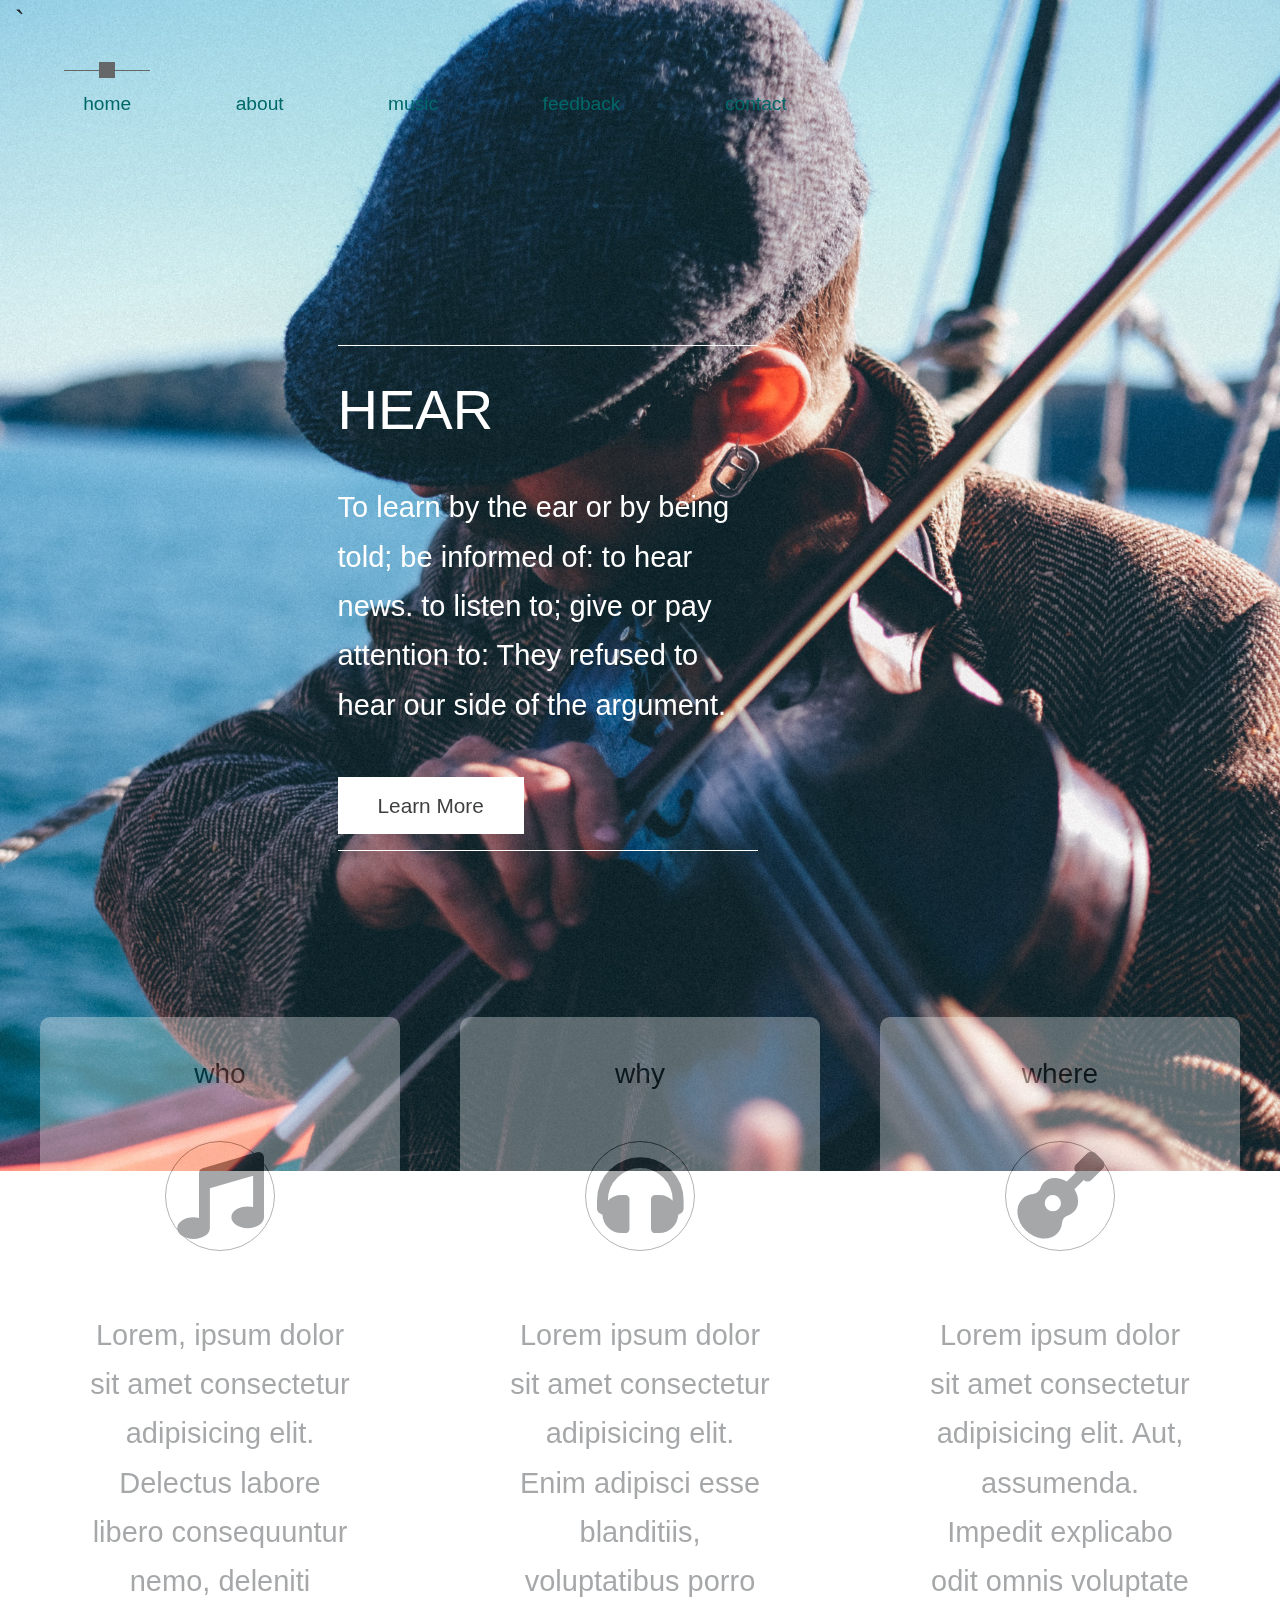
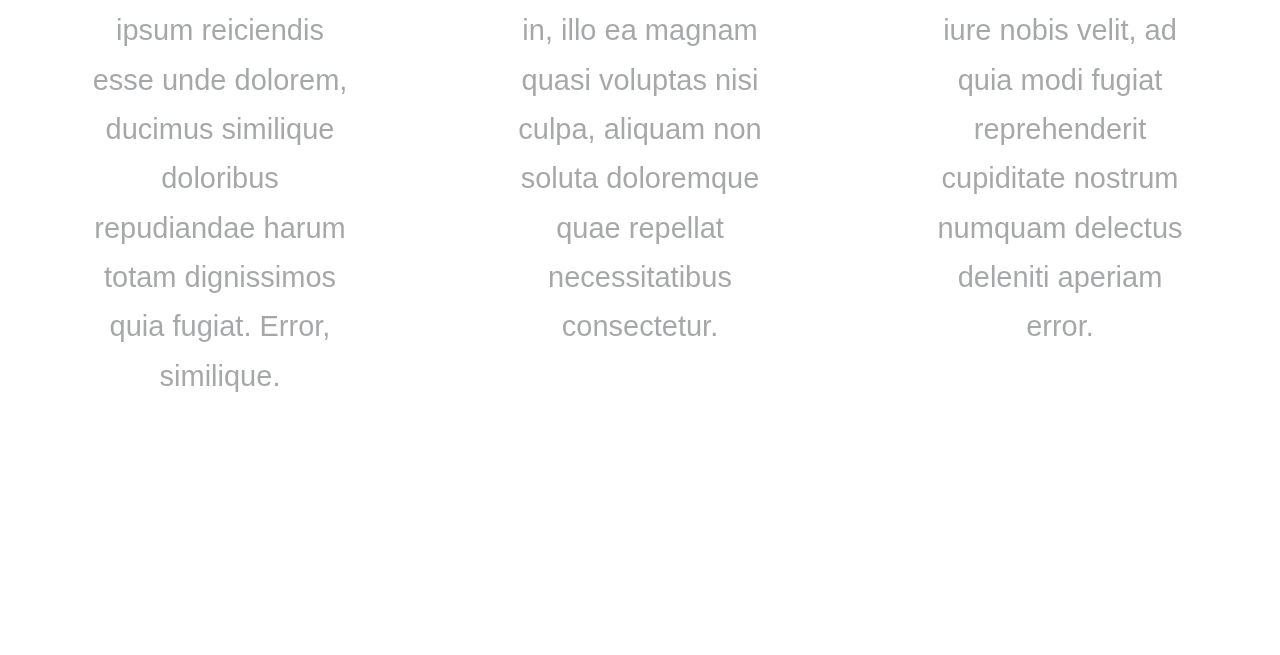
<file: index.html>
<!DOCTYPE html>
<html lang="en">
  <head>
    <meta charset="UTF-8" />
    <meta name="viewport" content="width=device-width, initial-scale=1.0" />
    <meta http-equiv="X-UA-Compatible" content="ie=edge" />
    <title>music_client</title>

    <link
      rel="stylesheet"
      href="https://fonts.googleapis.com/css?family=Open+Sans:400,600"
    />
    <link rel="stylesheet" href="css/all.min.css" />
    <link rel="stylesheet" href="css/bootstrap.min.css" />
    <link rel="stylesheet" href="css/templatemo-style.css" />
    <!--

-->
  </head>
  <body>
    <div
      class="parallax-window"
      data-parallax="scroll"
      data-image-src="img/fiddle.jpg"
    >
      <div class="container-fluid">`
          <div class="tm-nav">
            <nav
              class="navbar navbar-expand-lg navbar-light tm-bg-transparent tm-navbar"
            >
              <button
                class="navbar-toggler"
                type="button"
                data-toggle="collapse"
                data-target="#navbarNav"
                aria-controls="navbarNav"
                aria-expanded="false"
                aria-label="Toggle navigation"
              >
                <span class="navbar-toggler-icon"></span>
              </button>
              <div class="collapse navbar-collapse" id="navbarNav">
                <ul class="navbar-nav">
                  <li class="nav-item active">
                    <div class="tm-nav-link-highlight"></div>
                    <a class="nav-link" href="#"
                      >home <span class="sr-only">(current)</span></a
                    >
                  </li>
                  <li class="nav-item">
                    <div class="tm-nav-link-highlight"></div>
                    <a class="nav-link" href="about.html">about</a>
                  </li>
                  <li class="nav-item">
                    <div class="tm-nav-link-highlight"></div>
                    <a class="nav-link" href="music.html">music</a>
                  </li>
                  <li class="nav-item">
                    <div class="tm-nav-link-highlight"></div>
                    <a class="nav-link" href="feedback.html"
                      >feedback</a
                    >
                  </li>
                  <li class="nav-item">
                    <div class="tm-nav-link-highlight"></div>
                    <a class="nav-link" href="contact.html">contact</a>
                  </li>
                </ul>
              </div>
            </nav>
          </div>
        </div>
        <div class="row tm-brand-row">
          <div class="col-lg-4 col-11">
             
              <div class="tm-brand-texts">
                <h1 class="text-uppercase tm-brand-name"></h1>
  
               
                <button
                  class="navbar-toggler"
                  type="button"
                  data-toggle="collapse"
                  data-target="#navbarNav"
                  aria-controls="navbarNav"
                  aria-expanded="false"
                  aria-label="Toggle navigation"
                >
                  <span class="navbar-toggler-icon"></span>
                </button>
                <div class="collapse navbar-collapse" id="navbarNav">
                  <ul class="navbar-nav">
                    <li class="nav-item active">
                      <div class="tm-nav-link-highlight"></div>
                      <a class="nav-link" href="#"
                        >Home <span class="sr-only">(current)</span></a
                      >
                    </li>
                    <li class="nav-item">
                      <div class="tm-nav-link-highlight"></div>
                      <a class="nav-link" href="about.html">about</a>
                    </li>
                    <li class="nav-item">
                      <div class="tm-nav-link-highlight"></div>
                      <a class="nav-link" href="music.html">music</a>
                    </li>
                    <li class="nav-item">
                      <div class="tm-nav-link-highlight"></div>
                      <a class="nav-link" href="testimonials.html"
                        >testimonials</a
                      >
                    </li>
                    <li class="nav-item">
                      <div class="tm-nav-link-highlight"></div>
                      <a class="nav-link" href="contact.html">contact</a>
                    </li>
                  </ul>
                </div>
              </nav>
            </div>
          </div>
        </div>

        <section class="row" id="tmHome">
          <div class="col-12 tm-home-container">
            <div class="text-white tm-home-left">
              <h2 class="text-uppercase tm-slogan"></h2>
              <hr class="tm-home-hr" />
              <h2 class="tm-home-title">HEAR</h2>
              <p class="tm-home-text"> To learn by the ear or by being told; be informed of: to hear news. to listen to; give or pay attention to: They refused to hear our side of the argument. </p>
              <a href="#tmFeatures" class="btn btn-primary">Learn More</a>
              <hr class="tm-home-hr" />
            </div>
            
          </div>
        </section>

        <!-- Features -->
        <div class="row" id="tmFeatures">
          <div class="col-lg-4">
            <div class="tm-bg-white-transparent tm-feature-box">
              <h3 class="tm-feature-name">who</h3>

              <div class="tm-feature-icon-container">
                <i class="fas fa-3x fa-music"></i>             
              </div>
              <p>Lorem, ipsum dolor sit amet consectetur adipisicing elit. Delectus labore libero 
                consequuntur nemo, deleniti ipsum reiciendis esse unde dolorem, ducimus similique doloribus repudiandae 
                harum totam dignissimos quia fugiat. Error, similique.</p>
            </div>
          </div>

          <div class="col-lg-4">
            <div class="tm-bg-white-transparent tm-feature-box">
              <h3 class="tm-feature-name">why</h3>

              <div class="tm-feature-icon-container">
                <i class="fas fa-3x fa-headphones"></i>
              </div>
              <p class="text-center">
               Lorem ipsum dolor sit amet consectetur adipisicing elit. Enim adipisci esse 
               blanditiis, voluptatibus porro in, illo ea magnam quasi voluptas 
               nisi culpa, aliquam non soluta doloremque quae repellat necessitatibus consectetur.
              </p>
            </div>
          </div>

          <div class="col-lg-4">
            <div class="tm-bg-white-transparent tm-feature-box">
              <h3 class="tm-feature-name">where</h3>

              <div class="tm-feature-icon-container">
                <i class="fas fa-3x fa-guitar"></i>
              </div>
              <p class="text-center">
             Lorem ipsum dolor sit amet consectetur adipisicing elit. Aut, assumenda. Impedit explicabo odit omnis voluptate iure nobis velit, ad quia modi fugiat reprehenderit 
             cupiditate nostrum numquam delectus deleniti aperiam error.
              </p>
            </div>
          </div>
        </div>
        <!-- Call to Action -->
       

        <!-- Page footer -->
        <footer class="row">
          <p class="col-12 text-white text-center tm-copyright-text">mikeD</p>
        </footer>
      </div>
      <!-- .container-fluid -->
    </div>

    <script src="js/jquery.min.js"></script>
    <script src="js/parallax.min.js"></script>
    <script src="js/bootstrap.min.js"></script>
  </body>
</html>
</file>
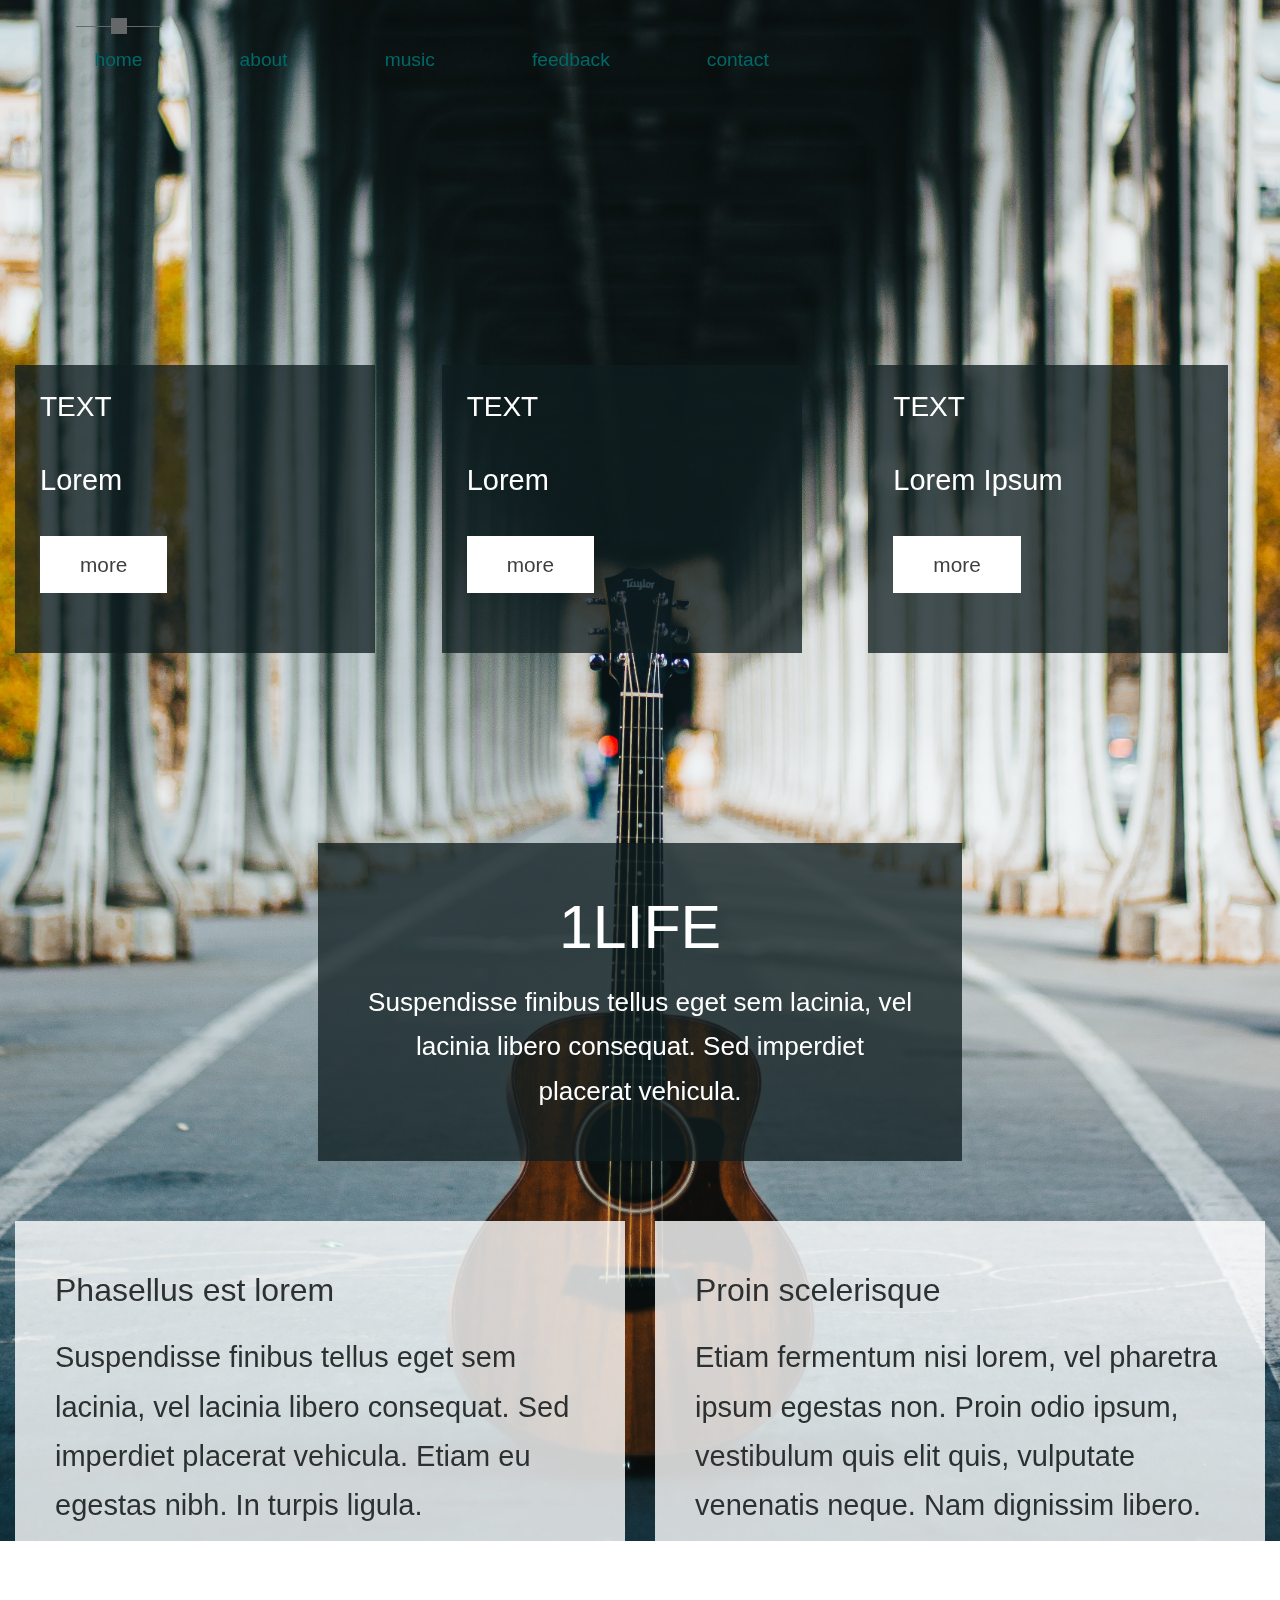
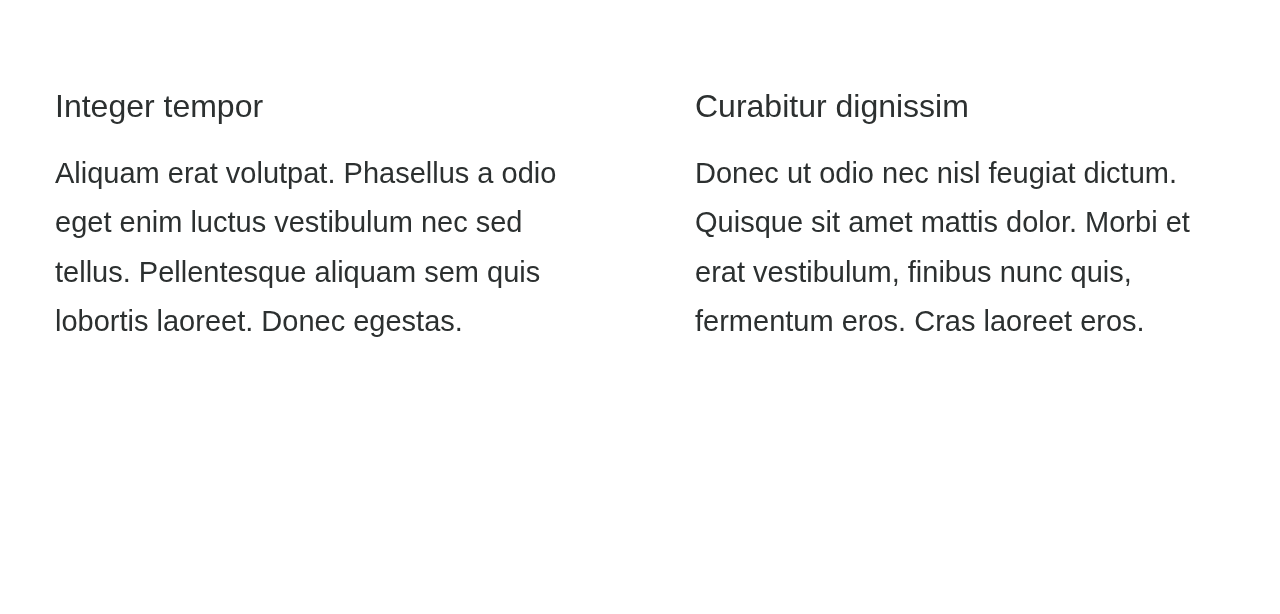
<file: about.html>
<!DOCTYPE html>
<html lang="en">
  <head>
    <meta charset="UTF-8" />
    <meta name="viewport" content="width=device-width, initial-scale=1.0" />
    <meta http-equiv="X-UA-Compatible" content="ie=edge" />
    <title>About Page</title>

    <link
      rel="stylesheet"
      href="https://fonts.googleapis.com/css?family=Open+Sans:400,600"
    />
    <link rel="stylesheet" href="css/all.min.css" />
    <link rel="stylesheet" href="css/bootstrap.min.css" />
    <link rel="stylesheet" href="css/templatemo-style.css" />
  </head>
  <body id="aboutPage">
    <div
      class="parallax-window"
      data-parallax="scroll"
      data-image-src="img/acousticalone.jpg"
    >
      <div class="container-fluid">
        <div class="col-lg-8 col-1">
          <div class="tm-nav">
            <nav
              class="navbar navbar-expand-lg navbar-light tm-bg-transparent tm-navbar"
            >
              <button
                class="navbar-toggler"
                type="button"
                data-toggle="collapse"
                data-target="#navbarNav"
                aria-controls="navbarNav"
                aria-expanded="false"
                aria-label="Toggle navigation"
              >
                <span class="navbar-toggler-icon"></span>
              </button>
              <div class="collapse navbar-collapse" id="navbarNav">
                <ul class="navbar-nav">
                  <li class="nav-item active">
                    <div class="tm-nav-link-highlight"></div>
                    <a class="nav-link" href="index.html"
                      >home <span class="sr-only">(current)</span></a
                    >
                  </li>
                  <li class="nav-item">
                    <div class="tm-nav-link-highlight"></div>
                    <a class="nav-link" href="about.html">about</a>
                  </li>
                  <li class="nav-item">
                    <div class="tm-nav-link-highlight"></div>
                    <a class="nav-link" href="music.html">music</a>
                  </li>
                  <li class="nav-item">
                    <div class="tm-nav-link-highlight"></div>
                    <a class="nav-link" href="feedback.html">feedback</a>
                  </li>
                  <li class="nav-item">
                    <div class="tm-nav-link-highlight"></div>
                    <a class="nav-link" href="contact.html">contact</a>
                  </li>
                </ul>
              </div>
            </nav>
          </div>
        </div>
        <div class="row tm-brand-row">
          <div class="col-lg-4 col-11">
            <div class="tm-brand-texts">
              <h1 class="text-uppercase tm-brand-name"></h1>
            </div>
          </div>
        </div>

        <!-- About -->
        <section class="row" id="tmAbout">
          <header class="col-12 tm-about-header">
            <h2
              class="text-uppercase text-center text-dark tm-about-page-title"
            ></h2>
            <hr class="tm-about-title-hr" />
          </header>
          <div class="col-lg-4">
            <div class="tm-bg-black-transparent tm-about-box">
              <h3 class="tm-about-name">TEXT</h3>
              <p class="tm-about-description">Lorem</p>
              <a href="#tmFeatures" class="btn btn-primary tm-btn-app-feature"
                >more</a
              >
            </div>
          </div>

          <div class="col-lg-4">
            <div class="tm-bg-black-transparent tm-about-box">
              <h3 class="tm-about-name">TEXT</h3>
              <p class="tm-about-description">Lorem</p>
              <a href="#tmFeatures" class="btn btn-primary tm-btn-app-feature"
                >more</a
              >
            </div>
          </div>

          <div class="col-lg-4">
            <div class="tm-bg-black-transparent tm-about-box">
              <h3 class="tm-about-name">TEXT</h3>
              <p class="tm-about-description">Lorem Ipsum</p>

              <a href="#tmFeatures" class="btn btn-primary tm-btn-app-feature"
                >more</a
              >
            </div>
          </div>
        </section>

        <!-- App Features -->
        <section id="tmAppFeatures">
          <div class="row">
            <header
              class="col-12 text-center text-white tm-bg-black-transparent p-5 tm-app-header"
            >
              <h2 class="text-uppercase mb-3 tm-app-feature-header">1LIFE</h2>
              <p class="mb-0 small">
                Suspendisse finibus tellus eget sem lacinia, vel lacinia libero
                consequat. Sed imperdiet placerat vehicula.
              </p>
            </header>
          </div>

          <div class="row">
            <div class="col-lg-6">
              <div class="tm-bg-white-transparent tm-app-feature-box">
                <div class="tm-app-feature-description-box">
                  <h3 class="mb-4 tm-app-feature-title">Phasellus est lorem</h3>
                  <p class="tm-app-feature-description">
                    Suspendisse finibus tellus eget sem lacinia, vel lacinia
                    libero consequat. Sed imperdiet placerat vehicula. Etiam eu
                    egestas nibh. In turpis ligula.
                  </p>
                </div>
              </div>
            </div>

            <div class="col-lg-6">
              <div class="tm-bg-white-transparent tm-app-feature-box">
                <div class="tm-app-feature-description-box">
                  <h3 class="mb-4 tm-app-feature-title">Proin scelerisque</h3>
                  <p class="tm-app-feature-description">
                    Etiam fermentum nisi lorem, vel pharetra ipsum egestas non.
                    Proin odio ipsum, vestibulum quis elit quis, vulputate
                    venenatis neque. Nam dignissim libero.
                  </p>
                </div>
              </div>
            </div>

            <div class="col-lg-6">
              <div class="tm-bg-white-transparent tm-app-feature-box">
                <div class="tm-app-feature-description-box">
                  <h3 class="mb-4 tm-app-feature-title">Integer tempor</h3>
                  <p class="tm-app-feature-description">
                    Aliquam erat volutpat. Phasellus a odio eget enim luctus
                    vestibulum nec sed tellus. Pellentesque aliquam sem quis
                    lobortis laoreet. Donec egestas.
                  </p>
                </div>
              </div>
            </div>

            <div class="col-lg-6">
              <div class="tm-bg-white-transparent tm-app-feature-box">
                <div class="tm-app-feature-description-box">
                  <h3 class="mb-4 tm-app-feature-title">Curabitur dignissim</h3>
                  <p class="tm-app-feature-description">
                    Donec ut odio nec nisl feugiat dictum. Quisque sit amet
                    mattis dolor. Morbi et erat vestibulum, finibus nunc quis,
                    fermentum eros. Cras laoreet eros.
                  </p>
                </div>
              </div>
            </div>
          </div>
        </section>

        <!-- Page footer -->
        <footer class="row">
          <p class="col-12 text-white text-center tm-copyright-text">mikeD</p>
        </footer>
      </div>
      <!-- .container-fluid -->
    </div>

    <script src="js/jquery.min.js"></script>
    <script src="js/parallax.min.js"></script>
    <script src="js/bootstrap.min.js"></script>
  </body>
</html>
</file>
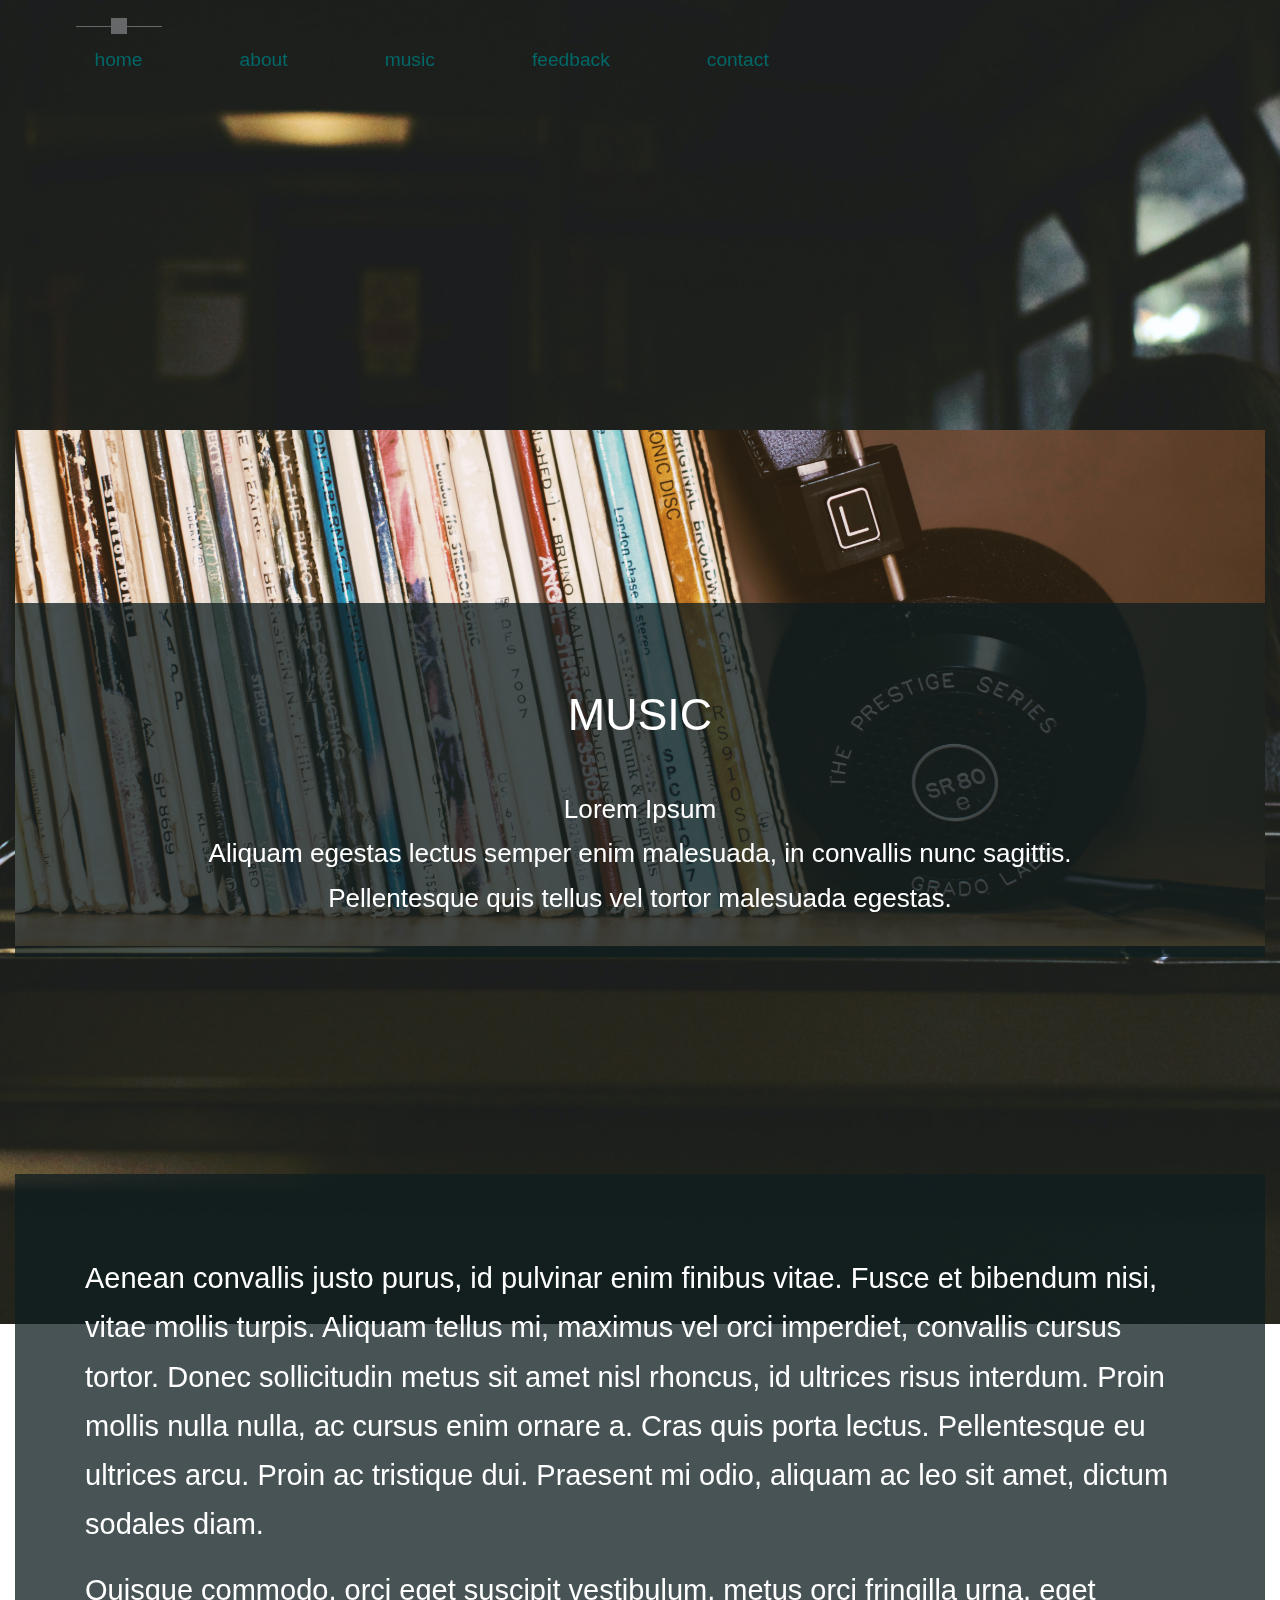
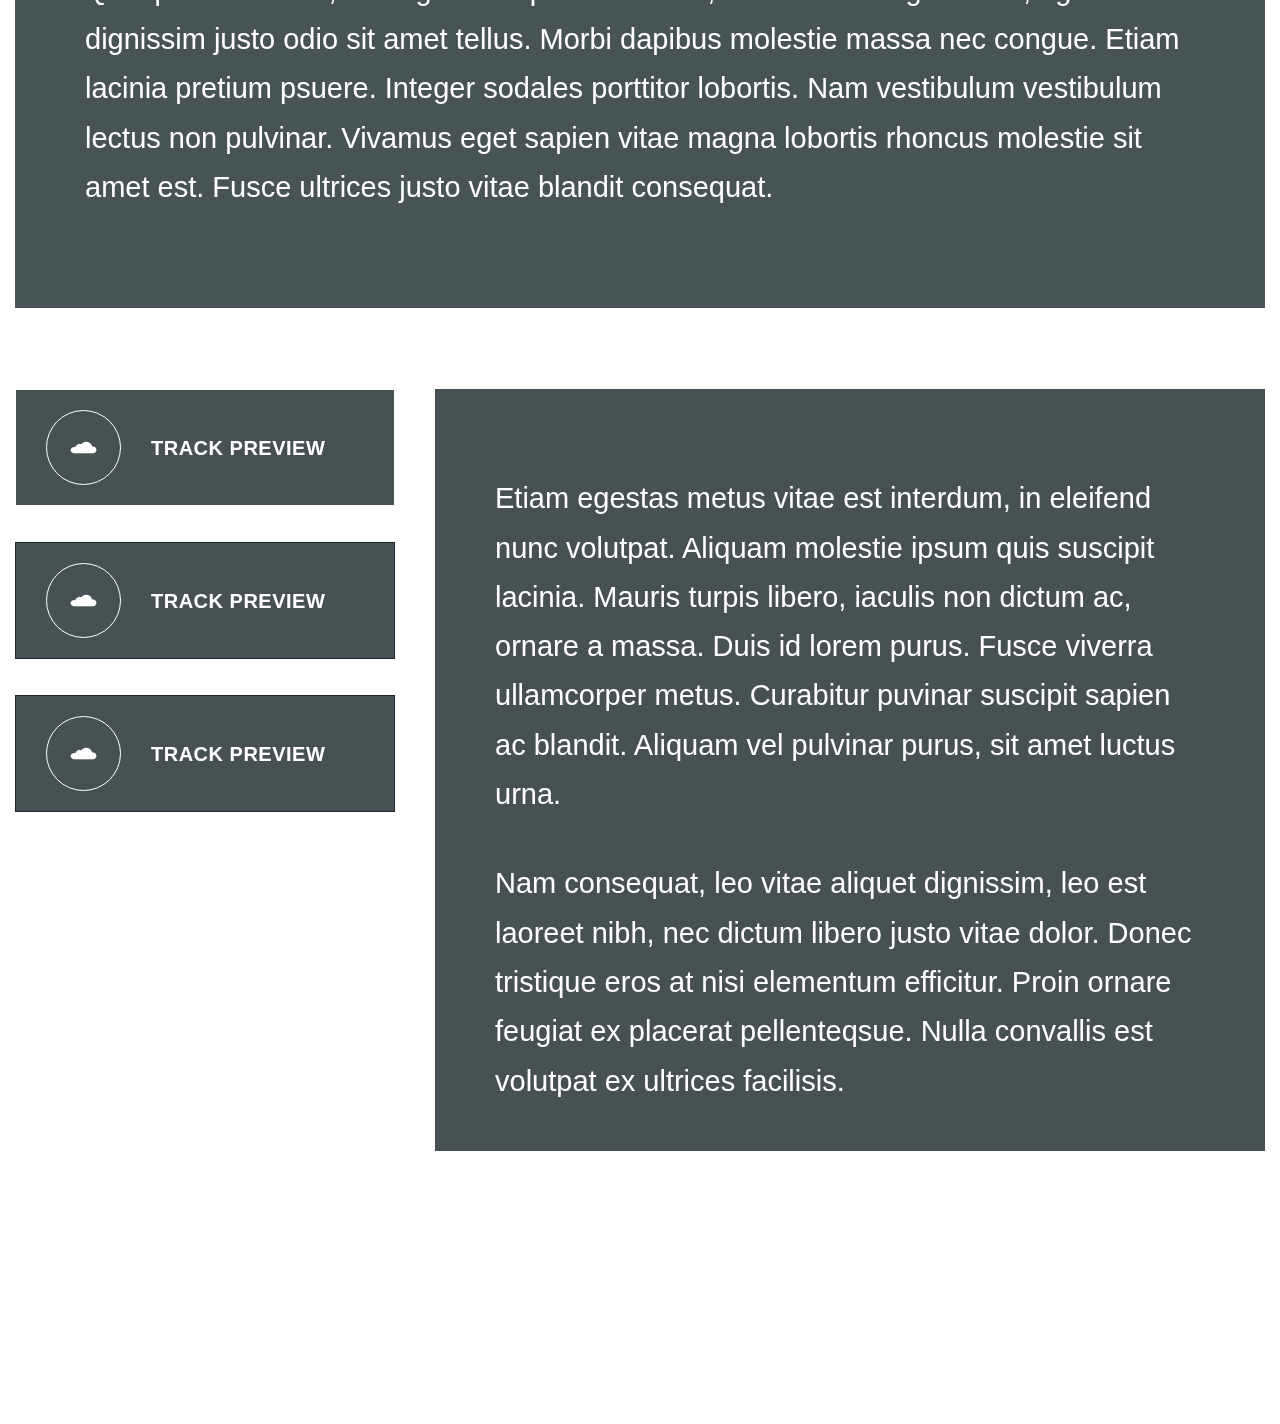
<file: music.html>
<!DOCTYPE html>
<html lang="en">
  <head>
    <meta charset="UTF-8" />
    <meta name="viewport" content="width=device-width, initial-scale=1.0" />
    <meta http-equiv="X-UA-Compatible" content="ie=edge" />
    <title>music</title>

    <link
      rel="stylesheet"
      href="https://fonts.googleapis.com/css?family=Open+Sans:400,600"
    />
    <link rel="stylesheet" href="css/all.min.css" />
    <link rel="stylesheet" href="css/bootstrap.min.css" />
    <link rel="stylesheet" href="css/templatemo-style.css" />
  </head>
  <!--

-->
  <body id="servicesPage">
    <div
      class="parallax-window"
      data-parallax="scroll"
      data-image-src="img/bus.jpg"
    >
      <div class="container-fluid">
        <div class="col-lg-8 col-1">
          <div class="tm-nav">
            <nav
              class="navbar navbar-expand-lg navbar-light tm-bg-transparent tm-navbar"
            >
              <button
                class="navbar-toggler"
                type="button"
                data-toggle="collapse"
                data-target="#navbarNav"
                aria-controls="navbarNav"
                aria-expanded="false"
                aria-label="Toggle navigation"
              >
                <span class="navbar-toggler-icon"></span>
              </button>
              <div class="collapse navbar-collapse" id="navbarNav">
                <ul class="navbar-nav">
                  <li class="nav-item active">
                    <div class="tm-nav-link-highlight"></div>
                    <a class="nav-link" href="index.html"
                      >home <span class="sr-only">(current)</span></a
                    >
                  </li>
                  <li class="nav-item">
                    <div class="tm-nav-link-highlight"></div>
                    <a class="nav-link" href="about.html">about</a>
                  </li>
                  <li class="nav-item">
                    <div class="tm-nav-link-highlight"></div>
                    <a class="nav-link" href="music.html">music</a>
                  </li>
                  <li class="nav-item">
                    <div class="tm-nav-link-highlight"></div>
                    <a class="nav-link" href="feedback.html">feedback</a>
                  </li>
                  <li class="nav-item">
                    <div class="tm-nav-link-highlight"></div>
                    <a class="nav-link" href="contact.html">contact</a>
                  </li>
                </ul>
              </div>
            </nav>
          </div>
        </div>
        <div class="row tm-brand-row">
          <div class="col-lg-4 col-11">
            <div class="tm-brand-container tm-bg-transparent"></div>
          </div>
        </div>

        <!-- Services header -->
        <section class="row" id="tmServices">
          <div class="col-12">
            <div
              class="parallax-window tm-services-parallax-header"
              data-parallax="scroll"
              data-z-index="101"
              data-image-src="img/records.jpg"
            >
              <div
                class="tm-bg-black-transparent text-center tm-services-header"
              >
                <h2 class="text-uppercase tm-services-page-title">music</h2>
                <p class="tm-services-description mb-0 small">
                  Lorem Ipsum
                  <br />
                  Aliquam egestas lectus semper enim malesuada, in convallis
                  nunc sagittis.<br />
                  Pellentesque quis tellus vel tortor malesuada egestas.
                </p>
              </div>
            </div>
          </div>

          <div class="col-12">
            <div class="tm-bg-black-transparent tm-services-detail-box">
              <p>
                Aenean convallis justo purus, id pulvinar enim finibus vitae.
                Fusce et bibendum nisi, vitae mollis turpis. Aliquam tellus mi,
                maximus vel orci imperdiet, convallis cursus tortor. Donec
                sollicitudin metus sit amet nisl rhoncus, id ultrices risus
                interdum. Proin mollis nulla nulla, ac cursus enim ornare a.
                Cras quis porta lectus. Pellentesque eu ultrices arcu. Proin ac
                tristique dui. Praesent mi odio, aliquam ac leo sit amet, dictum
                sodales diam.
              </p>
              <p>
                Quisque commodo, orci eget suscipit vestibulum, metus orci
                fringilla urna, eget dignissim justo odio sit amet tellus. Morbi
                dapibus molestie massa nec congue. Etiam lacinia pretium psuere.
                Integer sodales porttitor lobortis. Nam vestibulum vestibulum
                lectus non pulvinar. Vivamus eget sapien vitae magna lobortis
                rhoncus molestie sit amet est. Fusce ultrices justo vitae
                blandit consequat.
              </p>
            </div>
          </div>

          <div class="col-12 tm-tabs-container">
            <div class="tm-tab-links">
              <ul class="tabs clearfix" data-tabgroup="first-tab-group">
                <li>
                  <a
                    href="https://soundcloud.com/mvnners/last-time-i-saw-you"
                    class="active"
                  >
                    <div class="icon-wrap">
                      <i class="fab fa-soundcloud"></i>
                    </div>
                    track preview
                  </a>
                </li>
                <li>
                  <a
                    href="https://soundcloud.com/goldenearsmusic/cantlast"
                    class=""
                  >
                    <div class="icon-wrap">
                      <i class="fab fa-soundcloud"></i>
                    </div>
                    track preview
                  </a>
                </li>
                <li>
                  <a href="#tab3" class="">
                    <div class="icon-wrap">
                      <i class="fab fa-soundcloud"></i>
                    </div>
                    track preview
                  </a>
                </li>
              </ul>
            </div>
            <div class="tm-tab-contents">
              <div id="first-tab-group" class="tabgroup">
                <div id="tab1">
                  <div class="text-content">
                    <h3 class="tm-service-tab-title"></h3>
                    <p class="tm-service-tab-p">
                      Etiam egestas metus vitae est interdum, in eleifend nunc
                      volutpat. Aliquam molestie ipsum quis suscipit lacinia.
                      Mauris turpis libero, iaculis non dictum ac, ornare a
                      massa. Duis id lorem purus. Fusce viverra ullamcorper
                      metus. Curabitur puvinar suscipit sapien ac blandit.
                      Aliquam vel pulvinar purus, sit amet luctus urna.
                    </p>
                    <p class="mb-0">
                      Nam consequat, leo vitae aliquet dignissim, leo est
                      laoreet nibh, nec dictum libero justo vitae dolor. Donec
                      tristique eros at nisi elementum efficitur. Proin ornare
                      feugiat ex placerat pellenteqsue. Nulla convallis est
                      volutpat ex ultrices facilisis.
                    </p>
                  </div>
                </div>
                <div id="tab2">
                  <div class="text-content">
                    <h3 class="tm-service-tab-title">Service Tab Two</h3>
                    <p class="tm-service-tab-p">
                      Nam consequat, leo vitae aliquet dignissim, leo est
                      laoreet nibh, nec dictum libero justo vitae dolor. Donec
                      tristique eros at nisi elementum efficitur. Proin ornare
                      feugiat ex placerat pellenteqsue. Nulla convallis est
                      volutpat ex ultrices facilisis.
                    </p>
                    <p class="mb-0">
                      Etiam egestas metus vitae est interdum, in eleifend nunc
                      volutpat. Aliquam molestie ipsum quis suscipit lacinia.
                      Mauris turpis libero, iaculis non dictum ac, ornare a
                      massa. Duis id lorem purus. Fusce viverra ullamcorper
                      metus. Curabitur puvinar suscipit sapien ac blandit.
                      Aliquam vel pulvinar purus, sit amet luctus urna.
                    </p>
                  </div>
                </div>
                <div id="tab3">
                  <div class="text-content">
                    <h3 class="tm-service-tab-title">Service Tab Three</h3>
                    <p class="tm-service-tab-p">
                      Mauris turpis libero, iaculis non dictum ac, ornare a
                      massa. Duis id lorem purus. Fusce viverra ullamcorper
                      metus. Curabitur puvinar suscipit sapien ac blandit.
                      Aliquam vel pulvinar purus, sit amet luctus urna. Nulla
                      convallis est volutpat ex ultrices facilisis.
                    </p>
                    <p class="mb-0">
                      Etiam egestas metus vitae est interdum, in eleifend nunc
                      volutpat. Aliquam molestie ipsum quis suscipit lacinia.
                      Nam consequat, leo vitae aliquet dignissim, leo est
                      laoreet nibh, nec dictum libero justo vitae dolor. Donec
                      tristique eros at nisi elementum efficitur. Proin ornare
                      feugiat ex placerat pellenteqsue.
                    </p>
                  </div>
                </div>
              </div>
            </div>
          </div>
        </section>

        <!-- Page footer -->
        <footer class="row">
          <p class="col-12 text-white text-center tm-copyright-text">mikeD</p>
        </footer>
      </div>
      <!-- .container-fluid -->
    </div>

    <script src="js/jquery.min.js"></script>
    <script src="js/parallax.min.js"></script>
    <script src="js/bootstrap.min.js"></script>
    <script>
      $(function () {
        $(".tabgroup > div").hide()
        $(".tabgroup > div:first-of-type").show()
        $(".tabs a").click(function (e) {
          e.preventDefault()
          var $this = $(this),
            tabgroup = "#" + $this.parents(".tabs").data("tabgroup"),
            others = $this.closest("li").siblings().children("a"),
            target = $this.attr("href")
          others.removeClass("active")
          $this.addClass("active")
          $(tabgroup).children("div").hide()
          $(target).show()

          // Scroll to tab content (for mobile)
          if ($(window).width() < 992) {
            $("html, body").animate(
              {
                scrollTop: $("#first-tab-group").offset().top,
              },
              200
            )
          }
        })
      })
    </script>
  </body>
</html>
</file>
<file: css/templatemo-style.css>
/*


COLOR CODE
Dark Brown: #ffffff
Green: #006666
Light Blue: #0099CC
Blue: #039bcd
nav link color: #ffffff

Page 1 Image 1x1 size 400px
3 boxes spacing 60px
Logo size: 400x200
840x120

Home section width: 420

*/

html {
  scroll-behavior: smooth;
}

body {
  font-family: Lato, sans-serif;
  font-size: 29px;
  font-weight: 400;
  color: #fffffe
  overflow-x: hidden;
}

a,
button {
  transition: all 0.3s ease;
}

a:hover {
  text-decoration: none;
}

.container-fluid {
  max-width: 1310px;
}

.small,
small {
  font-size: 90%;
}

.parallax-window {
  min-height: 1100px;
  background: transparent;
}

.tm-bg-white-transparent {
  background-color: rgba(255, 255, 255, 0.8);
}

.tm-brand-row {
  align-items: center;
  padding-top: 40px;
  padding-bottom: 28px;
}

.tm-brand-container {
  max-width: 400px;
  height: 200px;
  display: flex;
  align-items: center;
  justify-content: center;
}

.tm-brand-icon {
  width: 79px;
  height: 77px;
  display: flex;
  align-items: center;
  justify-content: center;
  background-color: #333436;
  color: white;
  border-radius: 50%;
  margin-right: 25px;
}

.tm-brand-name {
  font-size: 2.3rem;
  color: #333333;
}

/* Nav */
.tm-navbar {
  /*   padding: 19px 63px; */
  max-width: 840px;
  min-height: 120px;
  justify-content: ;
}

.tm-navbar .navbar-nav {
  width: 100%;
  display: flex;
  align-items: center;
  justify-content: space-around;
}

.navbar-expand-lg .navbar-nav .nav-link {
  padding: 19px;
}

.navbar-light .navbar-nav .nav-link,
.navbar-light .navbar-nav .active > .nav-link,
.navbar-light .navbar-nav .nav-link.active,
.navbar-light .navbar-nav .nav-link.show,
.navbar-light .navbar-nav .show > .nav-link {
  color: #006868;
}

.navbar-light .navbar-nav .nav-item.green-highlight.active > .nav-link,
.navbar-light .navbar-nav .nav-item.green-highlight .nav-link.active,
.navbar-light .navbar-nav .nav-item.green-highlight .nav-link.show,
.navbar-light .navbar-nav .nav-item.green-highlight .show > .nav-link {
  color: #006868;
}

.nav-item {
  position: relative;
}

.nav-link {
  font-size: 1.2rem;
}

.nav-item .tm-nav-link-highlight {
  visibility: hidden;
}

.nav-item:hover .tm-nav-link-highlight,
.nav-item.active .tm-nav-link-highlight {
  visibility: visible;
}

.nav-item .nav-link {
  border-top: 1px solid transparent;
}

.nav-item.active .nav-link,
.nav-item:hover .nav-link {
  border-top-color: #666768;
}

.tm-nav-link-highlight {
  width: 16px;
  height: 16px;
  background-color: #666768;
  position: absolute;
  top: -8px;
  left: calc(50% - 8px);
}

.nav-item.active.green-highlight .nav-link,
.nav-item.green-highlight:hover .nav-link {
  border-top-color: #006868;
}

.nav-item.active.green-highlight .tm-nav-link-highlight {
  background-color: #006868;
}

/* Home */
#tmHome {
  padding-top: 30px;
  padding-bottom: 68px;
}

.tm-home-left {
  max-width: 420px;
  width: 100%;
  margin-right: 185px;
}

.tm-home-container {
  display: flex;
  align-items: center;
  justify-content: center;
}

.tm-slogan {
  font-size: 1.4rem;
  margin-bottom: 30px;
}

.tm-home-hr {
  border-top-color: white;
  margin-bottom: 30px;
}

.tm-home-title {
  font-size: 3.5rem;
  margin-bottom: 40px;
}

.tm-home-text {
  margin-bottom: 47px;
}

.btn {
  border-radius: 0;
  padding: 13px 40px;
  font-size: 1.3rem;
}

.btn-primary {
  background-color: white;
  border: 0;
  color: #3e3f40;
}

.btn-primary:hover,
.btn-primary:focus,
.btn-primary:active,
.btn-primary:not(:disabled):not(.disabled).active,
.btn-primary:not(:disabled):not(.disabled):active,
.show > .btn-primary.dropdown-toggle {
  background-color: #495057;
  outline: none;
  border: none;
}

/* Features section */
#tmFeatures {
  padding-top: 68px;
  padding-bottom: 60px;
  max-width: 1260px;
  margin-left: auto;
  margin-right: auto;
}

.tm-feature-box {
  max-width: 360px;
  min-height: 480px;
  border-radius: 10px;
  text-align: center;
  padding: 40px 50px;
  margin-left: auto;
  margin-right: auto;
  opacity: 0.4;
}

.tm-feature-name {
  color: black;
  margin-bottom: 50px;
}

.tm-feature-icon-container {
  width: 110px;
  height: 110px;
  border: 1px solid #3e3f40;
  border-radius: 50%;
  display: flex;
  align-items: center;
  justify-content: center;
  margin-left: auto;
  margin-right: auto;
  margin-bottom: 60px;
}

/* Call to Action section */
#tmCallToAction {
  padding-top: 60px;
  padding-bottom: 60px;
}

.tm-bg-white {
  background-color: white;
}

.tm-call-to-action-col {
  display: flex;
  align-items: center;
  max-width: 1230px;
  margin-left: auto;
  margin-right: auto;
  flex-direction:; 
}

.tm-call-to-action-image {
  margin-right: 20px;
  width: 400px;
  height: auto;
}

.tm-call-to-action-text {
  padding: 50px 60px;
  min-height: 400px;
  width: calc(100% - 400px);
}

.tm-call-to-action-title {
  margin-bottom: 45px;
}

.tm-call-to-action-description {
  margin-bottom: 55px;
  font-size: 1.1rem;
}

p {
  line-height: 1.7;
}

.tm-call-to-action-form {
  display: flex;
}

.tm-email-input {
  padding: 15px;
  margin: 0;
  width: 355px;
  margin-right: 20px;
}

.btn-secondary {
  background-color: #40405c;
  border: none;
  padding: 10px 50px;
}

.btn-secondary:hover {
  background-color: #0fb7f0;
}

.btn-tertiary {
  background-color: #006868;
  color: white;
  padding: 10px 60px;
}

.btn-tertiary:hover {
  background-color: #099f9f;
  color: white;
}

.tm-copyright-text {
  font-size: 1rem;
  padding-top: 50px;
  padding-bottom: 45px;
}

.tm-copyright-link {
  color: white;
}

.tm-copyright-link:hover {
  color: #0fb7f0;
}

/* About Page */
#tmAbout {
  padding-bottom: 80px;
}

.tm-about-page-title {
  font-size: 2.5rem;
  margin-top: 72px;
  margin-bottom: 40px;
}

.tm-about-box {
  padding: 25px;
  max-width: 360px;
  margin-bottom: 30px;

}

.tm-about-title-hr {
  border-top-color: black;
  max-width: 450px;
 opacity: 0.05%;
}

.tm-bg-black-transparent {
  background-color: rgba(15, 29, 32, 0.76);
  color: white;
}

.tm-about-header {
  padding-bottom: 80px;
}

.tm-about-number-container {
  width: 83px;
  height: 83px;
  font-size: 2.2rem;
  border: 1px solid white;
  display: flex;
  align-items: center;
  justify-content: center;
  margin-bottom: 20px;
}

.tm-about-name {
  margin-bottom: 30px;
  text-transform: uppercase;
}

.tm-about-description {
  margin-bottom: 30px;
  line-height: 1.8;
}

.tm-app-header {
  max-width: 644px;
  margin-left: auto;
  margin-right: auto;
  margin-bottom: 60px;
}

#tmAppFeatures {
  padding-top: 80px;
  padding-bottom: 24px;
}

.tm-app-feature-header {
  font-size: 3.8rem;
}

.tm-app-feature-box {
  display: flex;
  align-items: center;
  padding: 50px 40px;
  margin-bottom: 40px;
}

.tm-app-feature-icon {
  margin-right: 30px;
  border-radius: 50%;
  border: 1px solid;
  width: 120px;
  height: 120px;
  display: flex;
  align-items: center;
  justify-content: center;
}

.tm-btn-app-feature {
  margin-bottom: 35px;
}

.tm-app-feature-description-box {
  color: #2c3030;
}

.tm-app-feature-title {
  font-size: 2rem;
}

/* Services */
.tm-services-parallax-header {
  min-height: 700px;
  display: flex;
  align-items: center;
  margin-top: 42px;
  margin-bottom: 22px;
}

.tm-services-header {
  position: relative;
  z-index: 102;
  width: 100%;
  padding: 85px 15px 37px 15px;
}

.tm-services-page-title {
  font-size: 2.8rem;
  padding-bottom: 37px;
}

.tm-services-detail-box {
  padding: 80px 70px;
  margin-top: 22px;
  margin-bottom: 41px;
}

#tmServices .tabs {
  list-style: none;
  padding: 0;
  margin: 0;
}

.tm-tabs-container {
  display: flex;
  padding-top: 40px;
  padding-bottom: 135px;
}

.tm-tab-links {
  margin-right: 40px;
  width: 380px;
}

.tm-tab-contents {
  width: calc(100% - 420px);
}

#tmServices .tabs li {
  margin-bottom: 36px;
}

#tmServices .tabs li:last-child {
  margin-bottom: 0;
}

#tmServices .tabs a {
  display: flex;
  align-items: center;
  text-align: left;
  text-decoration: none;
  text-transform: uppercase;
  letter-spacing: 0.5px;
  background-color: rgba(15, 29, 32, 0.77);
  border: 1px solid rgba(15, 29, 32, 0.77);
  color: white;
  font-size: 20px;
  font-weight: 700;
  padding: 20px 30px;
  transition: all 0.3s;
}

#tmServices .tabs .icon-wrap {
  width: 75px;
  height: 75px;
  border: 1px solid white;
  border-radius: 50%;
  display: flex;
  align-items: center;
  justify-content: center;
  margin-right: 30px;
}

#tmServices .tabs .active,
#tmServices .tabs a:hover {
  border-color: white;
  color: #fff !important;
}

#first-tab-group > div {
  background-color: rgba(15, 29, 32, 0.77);
  color: white;
  padding: 45px 60px;
  min-height: 423px;
}

.tm-service-tab-title,
.tm-service-tab-p {
  margin-bottom: 40px;
}

/* Testimonials */
.tm-testimonials-section {
  padding-top: 45px;
  padding-bottom: 90px;
  margin-left: -35px;
  margin-right: -35px;
}

.tm-testimonials-header {
  padding: 55px 15px 50px;
}

.tm-testimonials-page-title {
  padding-bottom: 0;
  margin-bottom: 20px;
}

.tm-testimonials-parallax-header {
  min-height: 400px;
  margin-bottom: 45px;
}

.tm-person-img-container {
  margin-bottom: 63px;
}

.tm-testimonial-box {
  padding: 60px 30px 85px;
  margin-left: 20px;
  margin-right: 20px;
}

.slick-dots {
  bottom: -88px;
}

.slick-dots li,
.slick-dots li button {
  width: 30px;
  height: 30px;
}

.slick-dots li {
  margin: 8px;
}

.slick-dots li button {
  font-family: "Font Awesome 5 Free";
  font-size: 1.6em;
  font-weight: 900;
}

.slick-dots li button:before {
  font-family: inherit;
  font-size: inherit;
  content: "\f45c";
  opacity: 0.5;
}

.slick-dots li.slick-active button:before {
  opacity: 0.85;
}

#tmCallToAction.tm-testimonials-cta {
  padding-bottom: 185px;
}

/* Contact page */
.tm-contact-form {
  height: 100%;
  padding: 67px 115px 67px 70px;
  margin-right: 5px;
}

.tm-contact-text {
  padding: 58px 95px 100px 80px;
  margin-left: 5px;
}

.tm-contact-col-left {
  margin-bottom: 0;
}

.form-group {
  margin-bottom: 50px;
}

.form-control {
  background-color: transparent;
  color: white;
  padding: 25px 20px;
}

.form-control:focus {
  background-color: transparent;
  color: white;
}

.form-control::placeholder {
  /* Chrome, Firefox, Opera, Safari 10.1+ */
  color: white;
  opacity: 1; /* Firefox */
}

.form-control:-ms-input-placeholder {
  /* Internet Explorer 10-11 */
  color: white;
}

.form-control::-ms-input-placeholder {
  /* Microsoft Edge */
  color: white;
}

.tm-contact-row {
  padding-top: 45px;
  padding-bottom: 40px;
}

/* Media Queries */
@media (max-width: 1149px) {
  .tm-call-to-action-text {
    width: calc(100% - 420px);
  }
}

@media (max-width: 1145px) {
  .tm-email-input {
    margin-right: 0;
    margin-bottom: 20px;
    width: 100%;
  }

  .tm-call-to-action-form {
    flex-direction: column;
  }
}

@media (max-width: 991px) {
  .tm-nav {
    position: relative;
  }

  #navbarNav {
    position: absolute;
    top: 80px;
    background-color: rgba(255, 255, 255, 0.9);
    z-index: 1001;
  }

  .tm-navbar {
    background-color: transparent;
    justify-content: flex-end;
  }

  .navbar-toggler {
    background-color: rgba(255, 255, 255, 0.8);
  }

  .tm-home-left {
    margin-right: 50px;
  }

  .tm-feature-box {
    margin-bottom: 20px;
    max-width: 600px;
  }

  .navbar-expand-lg .navbar-nav .nav-link {
    padding: 14px 19px;
  }

  .tm-about-box,
  .tm-app-feature-box {
    margin-left: auto;
    margin-right: auto;
    max-width: 600px;
  }

  .tm-tabs-container {
    flex-direction: column;
  }

  .tm-tab-links {
    margin-right: 0;
    margin-bottom: 40px;
  }

  .tm-tab-links,
  .tm-tab-contents {
    margin-left: auto;
    margin-right: auto;
    max-width: 800px;
    width: 100%;
  }

  .tm-contact-col-left {
    margin-bottom: 40px;
  }

  .tm-contact-form {
    margin-right: 0;
  }

  .tm-contact-text {
    margin-left: 0;
  }
}

@media (max-width: 849px) {
  .tm-call-to-action-col {
    flex-direction: column;
  }

  .tm-call-to-action-image {
    margin-right: 0;
    margin-bottom: 20px;
  }

  .tm-call-to-action-text {
    width: 100%;
    max-width: 600px;
  }
}

@media (max-width: 767px) {
  .tm-home-container {
    flex-direction: column;
  }

  .tm-home-left {
    margin-bottom: 50px;
    margin-right: 0;
  }
}

@media (max-width: 479px) {
  .tm-app-feature-box {
    flex-direction: column;
  }

  .tm-app-feature-icon {
    margin-right: 0;
    margin-bottom: 30px;
  }

  .slick-dots {
    width: 300px;
    left: 0;
    right: 0;
    margin-left: auto;
    margin-right: auto;
    bottom: -80px;
  }

  .slick-dots li {
    margin: 8px;
  }

  .tm-contact-form {
    padding: 45px;
  }

  .tm-contact-text {
    padding: 60px;
  }
}
</file>
